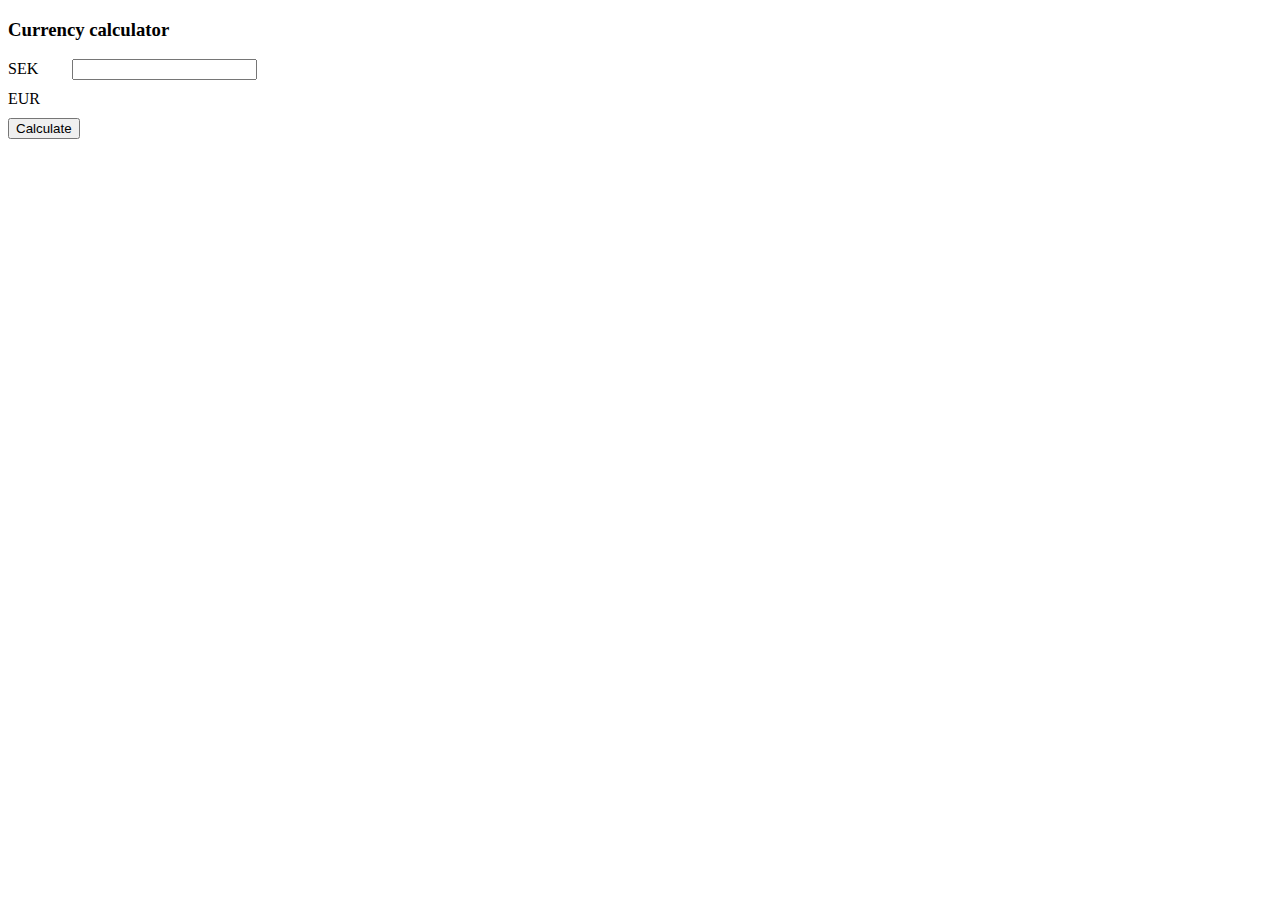
<file: Currency calculator/index.html>
<!DOCTYPE html>
<html lang="en">
<head>
    <meta charset="UTF-8">
    <meta name="viewport" content="width=device-width, initial-scale=1.0">
    <link rel="stylesheet" href="./css/style.css">
    <title>Currency calculator</title>
</head>
<body>
    <div id="container">
        <h3>Currency calculator</h3>
        <div>
            <label>SEK</label>
            <input id="sek" type="number"/>
        </div>
        <div>
            <label>EUR</label>
            <output id="eur"></output>
        </div>
        <div>
            <button type="button" id="calculate">Calculate</button>
        </div>
        <script src="./js/function.js"></script>
    </div>
</body>
</html>
</file>
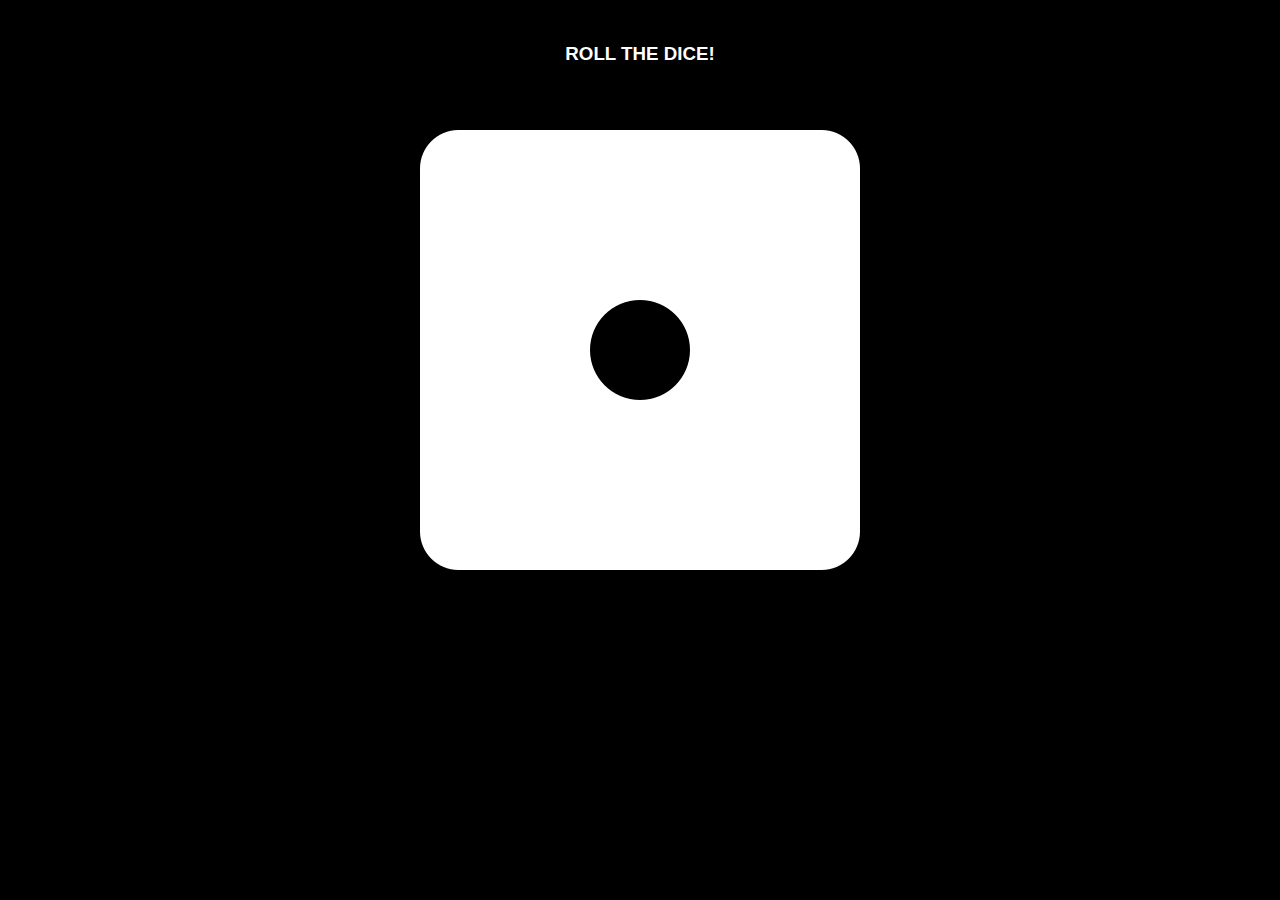
<file: Dice/index.html>
<!DOCTYPE html>
<html lang="en">
<head>
    <meta charset="UTF-8">
    <meta name="viewport" content="width=device-width, initial-scale=1.0">
    <link rel="stylesheet" href="./css/style.css">
    <title>Dice</title>
</head>
<body>
    <div id="container">
        <h3>Roll the dice!</h3>
        <div id="dice"><img src="./img/1.png" />
            <p id="resultText"></p>
        </div>
    </div>
    <script src="./js/functions.js"></script>
</body>
</html>
</file>
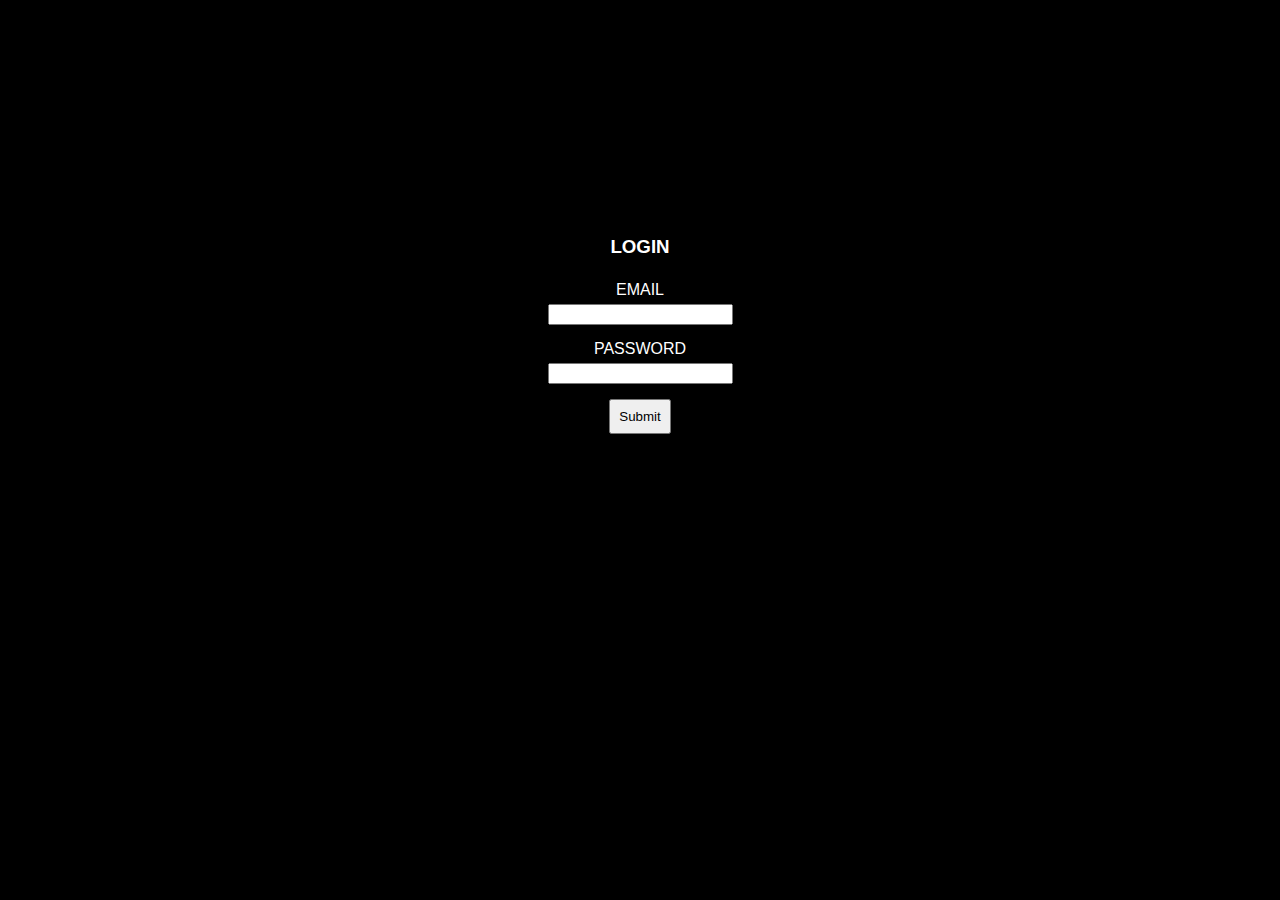
<file: Form validation/index.html>
<!DOCTYPE html>
<html lang="en">
<head>
    <meta charset="UTF-8">
    <meta name="viewport" content="width=device-width, initial-scale=1.0">
    <link rel="stylesheet" href="./css/style.css">
    <title>Form validation</title>
</head>
<body>
    <form>
        <div id="container">
            <h3>Login</h3>
        <div>
            <label>Email</label>
            <div>
                <input type="email" />
                <span></span>
            </div>
        </div>
        <div>
            <label>Password</label>
            <div>
                <input type="password" />
                <span></span>
            </div>
        </div>
        <div>
            <button type="submit">Submit</button>
        </div>
    </div>
    </form>
    <script src="./js/functions.js"></script>
</body>
</html>
</file>
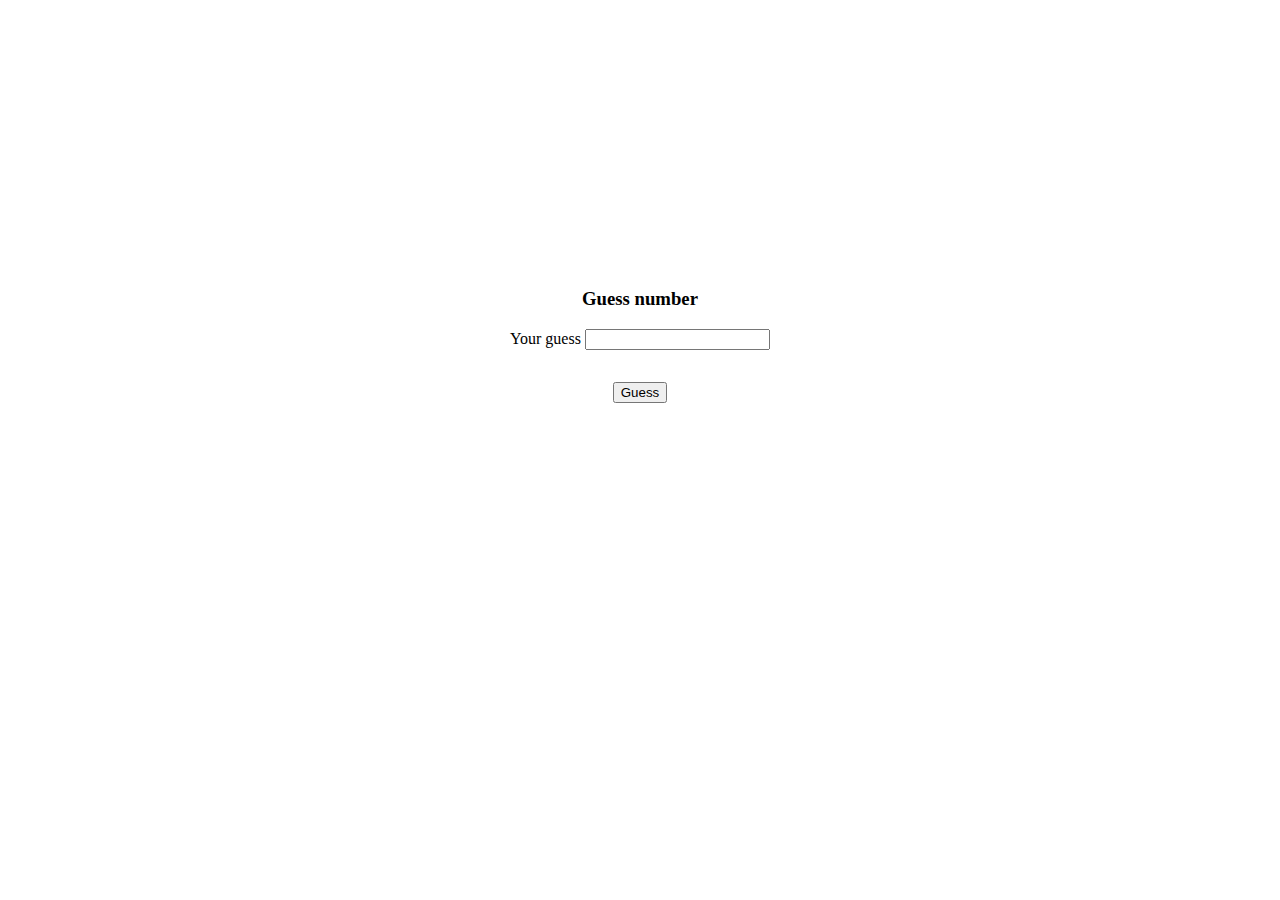
<file: Guess number/index.html>
<!DOCTYPE html>
<html lang="en">
<head>
    <meta charset="UTF-8">
    <meta name="viewport" content="width=device-width, initial-scale=1.0">
    <link rel="stylesheet" href="./css/style.css">
    <title>Guess number</title>
</head>
<body>
    <div id="container">
        <h3>Guess number</h3>
        <form>
            <label>Your guess</label>
            <input type="number"/>
            <div>
                <button type="button">Guess</button>
            </div>
        </form>
    </div>
    <script src="./js/functions.js"></script>
</body>
</html>
</file>
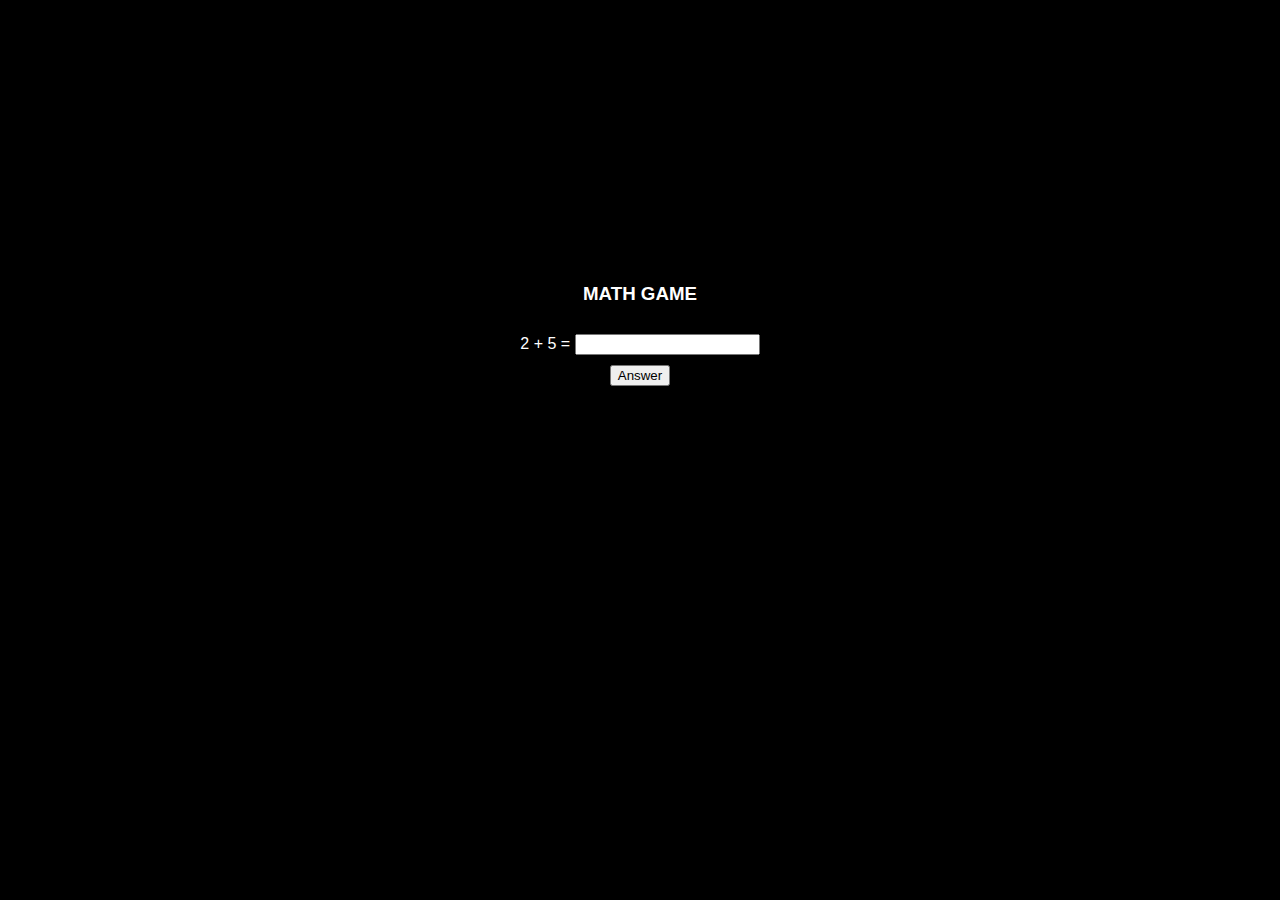
<file: Math game/index.html>
<!DOCTYPE html>
<html lang="en">
<head>
    <meta charset="UTF-8">
    <meta name="viewport" content="width=device-width, initial-scale=1.0">
    <link rel="stylesheet" href="./css/style.css">
    <title>Math game</title>
</head>
<body>
    <div id="container">
        <h3>Math game</h3>
        <form>
            <div>
                <output id="num1"></output> +
                <output id="num2"></output> =
                <input type="number" />
            </div>
            <div>
                <button type="button" id="calculate">Answer</button>
            </div>
        </form>
    </div>
    <script src="./js/functions.js"></script>
</body>
</html>
</file>
<file: Currency calculator/css/style.css>
#container div {
    margin-top: 10px;
    margin-bottom: 8px;
}

label {
    display: inline-block;
    width: 60px;
}
</file>
<file: Dice/css/style.css>
html {
    background-color: black;
}

p {
    color: white;
    font-weight: bold;
    text-transform: uppercase;
   
}

div {
    text-align: center;
    margin: 10px;
    color: white;
    font-family: Arial, Helvetica, sans-serif;
    text-transform: uppercase;
}

div#container {
    display: flex;
    height: 50vw;
    flex-direction: column;
    justify-content: center;
    align-items: center;
}
</file>
<file: Form validation/css/style.css>
html {
    background-color: black;
}

div {
    text-align: center;
    margin: 5px;
    color: white;
    font-family: Arial, Helvetica, sans-serif;
    text-transform: uppercase;
}

div#container {
    display: flex;
    height: 50vw;
    flex-direction: column;
    justify-content: center;
    align-items: center;
}

span {
    color: aqua;
    display: block;
}

button {
    padding: 8px;
}
</file>
<file: Guess number/css/style.css>
div#container {
    display: flex;
    height: 50vw;
    flex-direction: column;
    justify-content: center;
    align-items: center;
}

div {
    text-align: center;
    margin: 2em;
}
</file>
<file: Math game/css/style.css>
html {
    background-color: black;
}

p {
    color: white;
    font-weight: bold;
    text-transform: uppercase;
   
}

div {
    text-align: center;
    margin: 10px;
    color: white;
    font-family: Arial, Helvetica, sans-serif;
    text-transform: uppercase;
}

div#container {
    display: flex;
    height: 50vw;
    flex-direction: column;
    justify-content: center;
    align-items: center;
}
</file>
